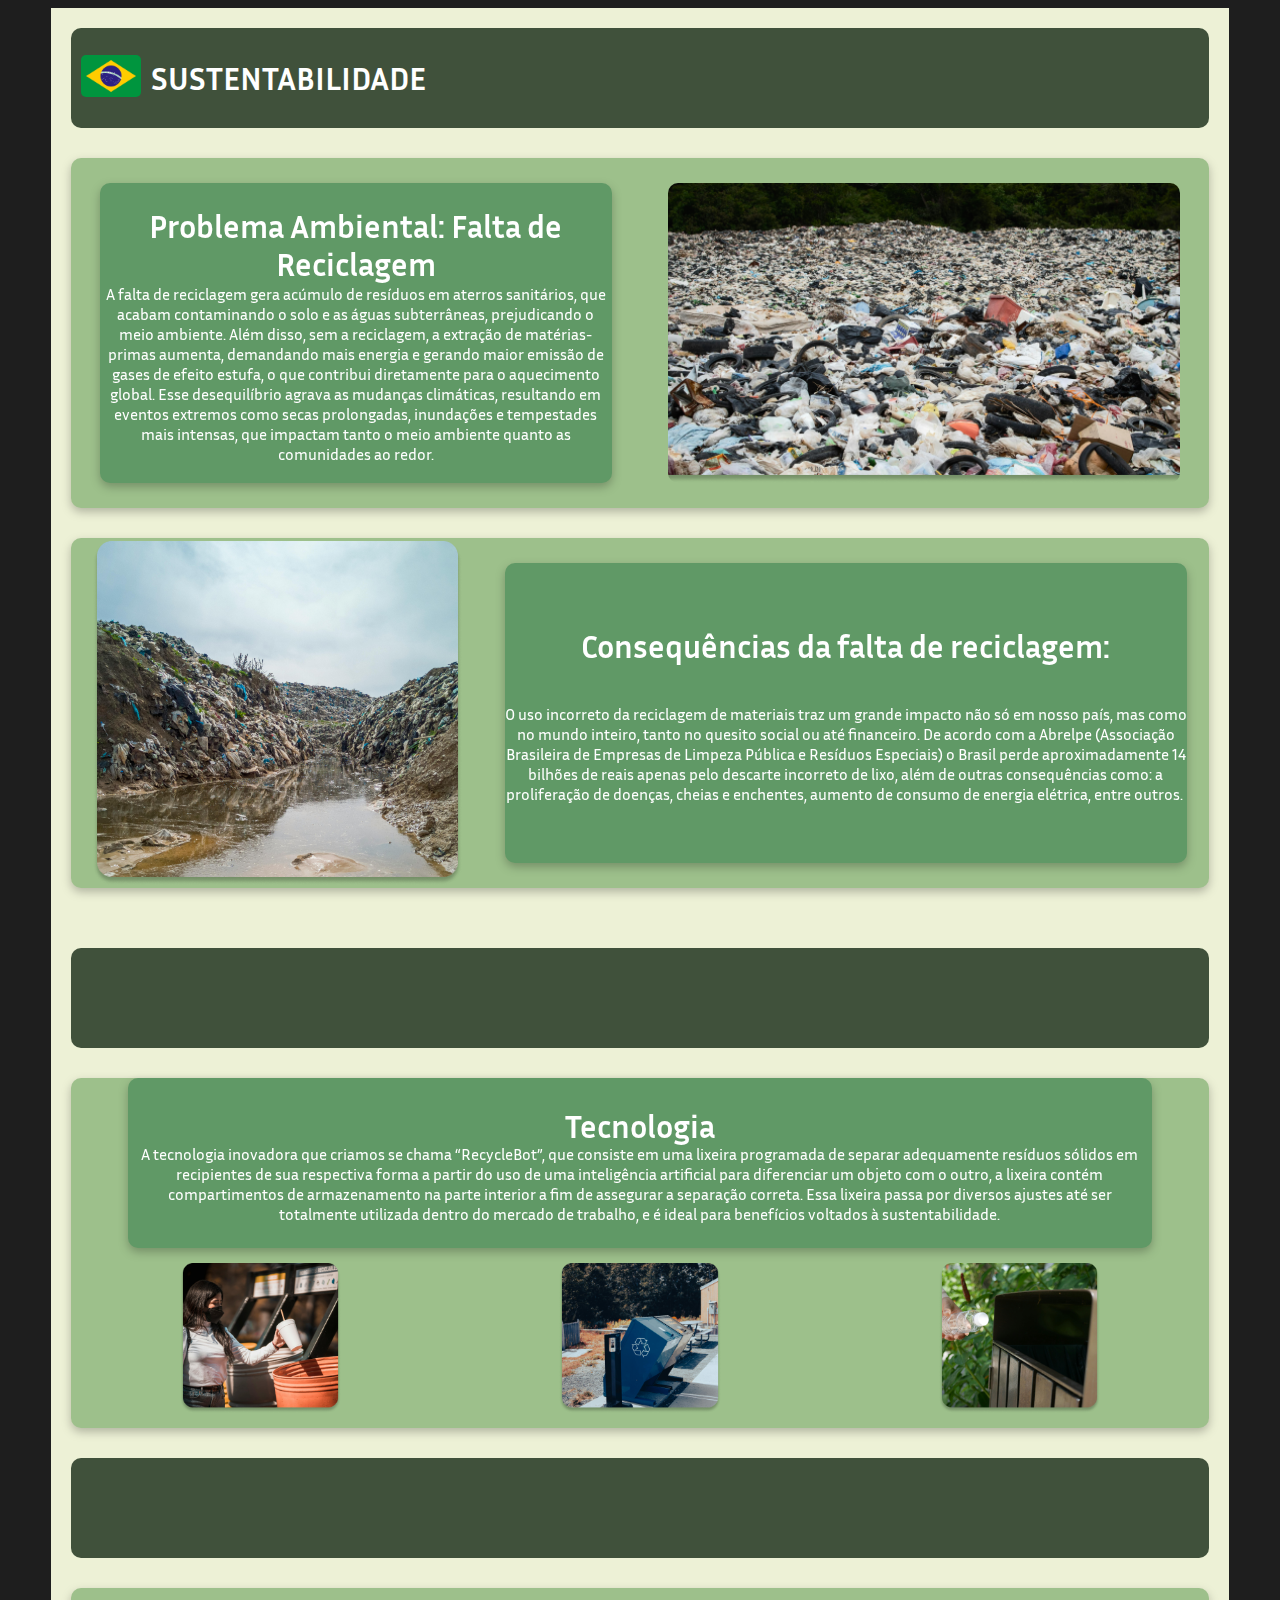
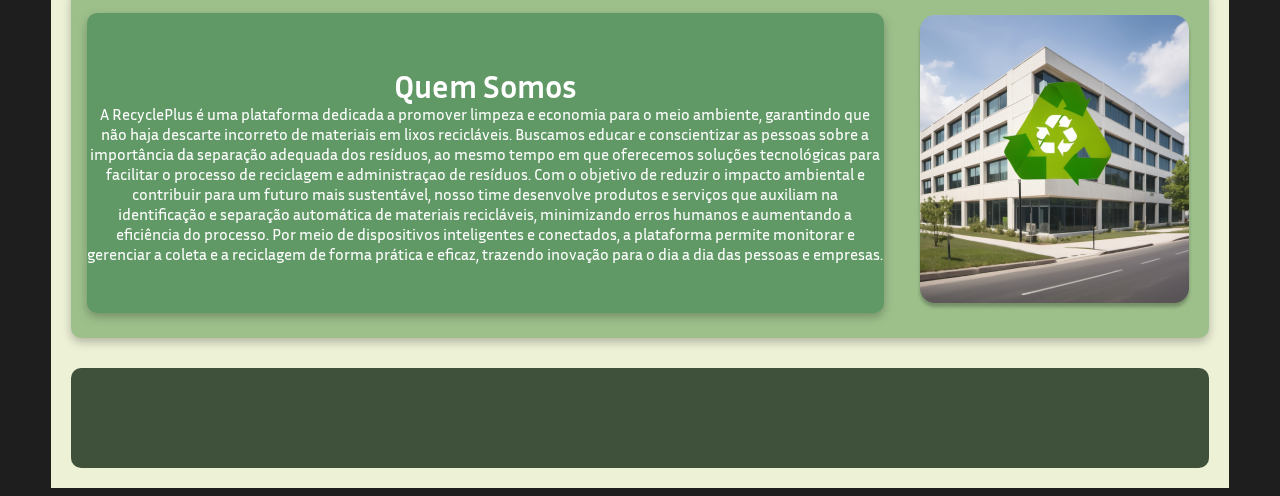
<file: index.html>
<!DOCTYPE html>
<html lang="en">
<head>
    <meta charset="UTF-8">
    <meta name="viewport" content="width=device-width, initial-scale=1.0">
    <link rel="preconnect" href="https://fonts.googleapis.com">
    <link rel="preconnect" href="https://fonts.gstatic.com" crossorigin>
    <link href="https://fonts.googleapis.com/css2?family=Inria+Sans:ital,wght@0,300;0,400;0,700;1,300;1,400;1,700&display=swap" rel="stylesheet">

    <title>Banner AC BIO-PDS-INW-ENG</title>
    <link rel="stylesheet" href="style.css">
</head>
<body>
    <div class="banner">
        <header>
            <a href="indexEng.html">
                <img src="img/Flag_of_Brazil.svg.png" alt="bandeira do Brasil">
            </a>
            
            <h1>SUSTENTABILIDADE</h1>
        </header>

        <div class="whiteSpace"></div>

        <section class="hero" id="problemaAmbiental">
            <section class="texto">
                <h1>Problema Ambiental: Falta de Reciclagem</h1>
                <br><br>
                <p> A falta de reciclagem gera acúmulo de resíduos em aterros sanitários, que acabam contaminando o solo e as águas subterrâneas, prejudicando o meio ambiente. Além disso, sem a reciclagem, a extração de matérias-primas aumenta, demandando mais energia e gerando maior emissão de gases de efeito estufa, o que contribui diretamente para o aquecimento global. Esse desequilíbrio agrava as mudanças climáticas, resultando em eventos extremos como secas prolongadas, inundações e tempestades mais intensas, que impactam tanto o meio ambiente quanto as comunidades ao redor.</p>
            </section>
            <img src="img/Rectangle 22.png" alt="Imagem Falta de Reciclagem">
        </section>

        <div class="emptydiv"></div>

        <section class="hero" id="consequencia">
            <img src="img/pexels-ramiardilshad-6450435 1.png" alt="Imagem Falta de Reciclagem">
            <section class="texto">
                <h1>Consequências da falta de reciclagem: </h1><br><br>
                <p> O uso incorreto da reciclagem de materiais traz um grande impacto não só em nosso país, mas como no mundo inteiro, tanto no quesito social ou até financeiro. De acordo com a Abrelpe (Associação Brasileira de Empresas de Limpeza Pública e Resíduos Especiais) o Brasil perde aproximadamente 14 bilhões de reais apenas pelo descarte incorreto de lixo, além de outras consequências como: a proliferação de doenças, cheias e enchentes, aumento de consumo de energia elétrica, entre outros. </p>
            </section>
        </section>

        <div class="whiteSpace"></div>

        <section class="separatorio"></section>

        <div class="whiteSpace"></div>

        <section class="heroTeste" id="tecnologia">
            <section class="textoTeste">
                <h1>Tecnologia</h1>
                <p> A tecnologia inovadora que criamos se chama “RecycleBot”, que consiste em uma lixeira  programada de separar adequamente
                    resíduos sólidos em recipientes de sua respectiva forma a partir do uso de uma inteligência artificial para diferenciar um objeto com o outro, a lixeira contém compartimentos de armazenamento na parte interior a fim de assegurar a separação correta. Essa lixeira passa por diversos ajustes até ser totalmente utilizada dentro do mercado de trabalho, e é ideal para benefícios voltados à sustentabilidade.</p>
            </section><br><br>
            <div class="images">
                <img src="img/Lixeira RecycleBot 1 1.png" alt="Imagem Tecnologia 1">
                <img src="img/Lixeira RecycleBot 1 2.png" alt="Imagem Tecnologia 2">
                <img src="img/Lixeira RecycleBot 1 3.png" alt="Imagem Tecnologia 3">
            </div>
        </section>
        <div class="whiteSpace"></div>
        <div class="separatorio"></div>
        <div class="whiteSpace"></div>
       <section class="hero" id="quemSomosHero">
        <section class="texto" id="quemSomosTexto">
            <h1>Quem Somos</h1>
            <p>A RecyclePlus é uma plataforma dedicada a promover limpeza e economia para o meio ambiente, garantindo que não haja descarte incorreto de materiais em lixos recicláveis. Buscamos educar e conscientizar as pessoas sobre a importância da separação adequada dos resíduos, ao mesmo tempo em que oferecemos soluções tecnológicas para facilitar o processo de reciclagem e administraçao de resíduos. Com o objetivo de reduzir o impacto ambiental e contribuir para um futuro mais sustentável, nosso time desenvolve produtos e serviços que auxiliam na identificação e separação automática de materiais recicláveis, minimizando erros humanos e aumentando a eficiência do processo. Por meio de dispositivos inteligentes e conectados, a plataforma permite monitorar e gerenciar a coleta e a reciclagem de forma prática e eficaz, trazendo inovação para o dia a dia das pessoas e empresas.</p>
        </section>
        <img src="img/openart-image_ItKWxPBl_1728422636352_raw 1.png" alt="">
       </section>
       <div class="whiteSpace"></div>
        <footer></footer>
    </div>
</body>
</html>
</file>
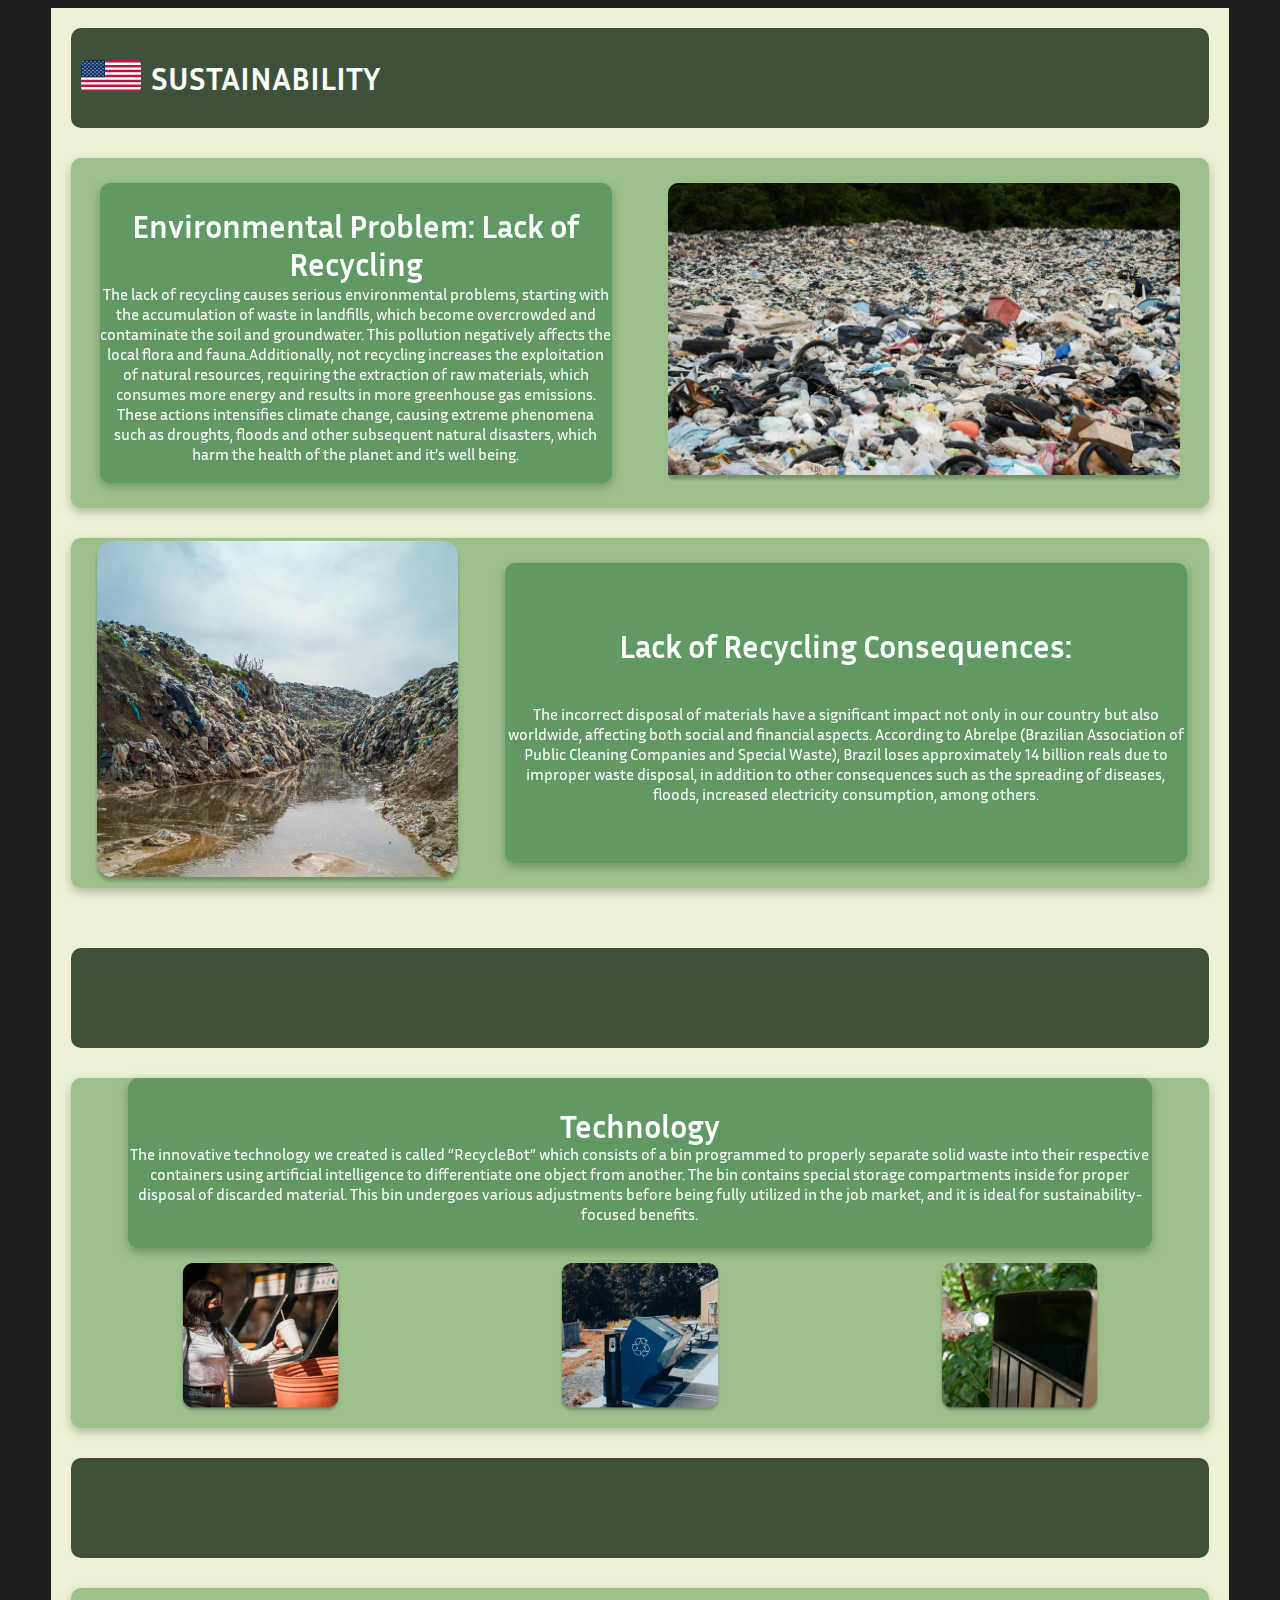
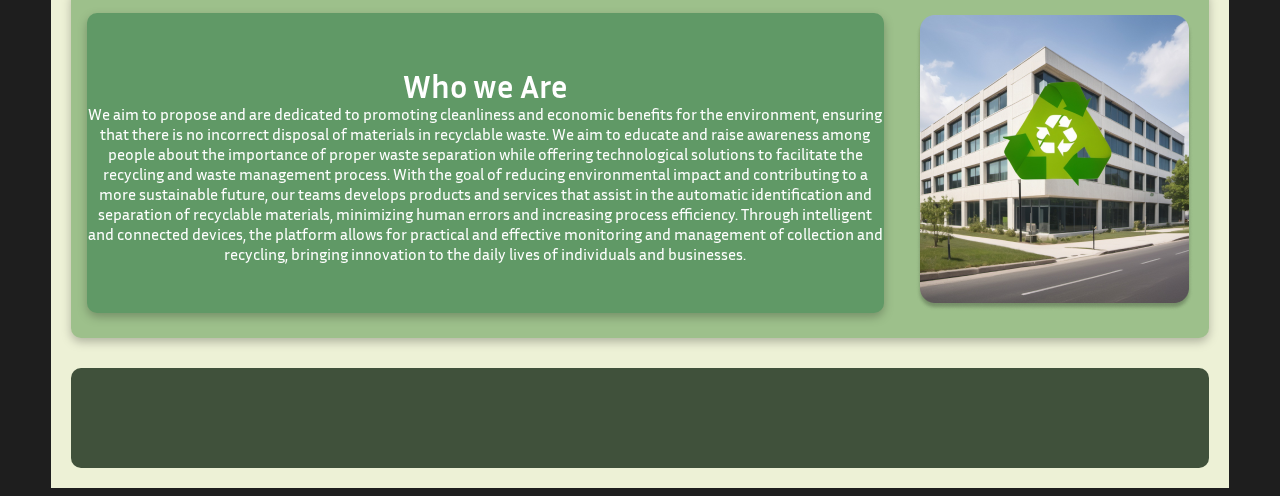
<file: indexEng.html>
<!DOCTYPE html>
<html lang="en">
<head>
    <meta charset="UTF-8">
    <meta name="viewport" content="width=device-width, initial-scale=1.0">
    <link rel="preconnect" href="https://fonts.googleapis.com">
    <link rel="preconnect" href="https://fonts.gstatic.com" crossorigin>
    <link href="https://fonts.googleapis.com/css2?family=Inria+Sans:ital,wght@0,300;0,400;0,700;1,300;1,400;1,700&display=swap" rel="stylesheet">

    <title>Banner AC BIO-PDS-INW-ENG</title>
    <link rel="stylesheet" href="style.css">
</head>
<body>
    <div class="banner">
        <header>
            <a href="index.html">
                <img src="img/Flag_of_the_United_States.svg" alt="bandeira do Brasil">
            </a>
            <h1>SUSTAINABILITY</h1>
        </header>

        <div class="whiteSpace"></div>

        <section class="hero" id="problemaAmbiental">
            <section class="texto">
                <h1>Environmental Problem: Lack of Recycling</h1>
                <br><br>
                <p> The lack of recycling causes serious environmental problems, starting with the accumulation of waste in landfills, which become overcrowded and contaminate the soil and groundwater. This pollution negatively affects the local flora and fauna.Additionally, not recycling increases the exploitation of natural resources, requiring the extraction of raw materials, which consumes more energy and results in more greenhouse gas emissions. These actions intensifies climate change, causing extreme phenomena such as droughts, floods and other subsequent natural disasters, which harm the health of the planet and it’s well being.</p>
            </section>
            <img src="img/Rectangle 22.png" alt="Imagem Falta de Reciclagem">
        </section>

        <div class="emptydiv"></div>

        <section class="hero" id="consequencia">
            <img src="img/pexels-ramiardilshad-6450435 1.png" alt="Imagem Falta de Reciclagem">
            <section class="texto">
                <h1>Lack of Recycling Consequences:</h1><br><br>
                <p> 
                    The incorrect disposal of materials have a significant impact not only in our country but also worldwide, affecting both social and financial aspects. According to Abrelpe (Brazilian Association of Public Cleaning Companies and Special Waste), Brazil loses approximately 14 billion reals due to improper waste disposal, in addition to other consequences such as the spreading of diseases, floods, increased electricity consumption, among others.</p>
            </section>
        </section>

        <div class="whiteSpace"></div>

        <section class="separatorio"></section>

        <div class="whiteSpace"></div>

        <section class="heroTeste" id="tecnologia">
            <section class="textoTeste">
                <h1>Technology</h1>
                <p> The innovative technology we created is called “RecycleBot” which consists of a bin programmed to properly separate solid waste into their respective containers using artificial intelligence to differentiate one object from another. The bin contains special storage compartments inside for proper disposal of discarded material. This bin undergoes various adjustments before being fully utilized in the job market, and it is ideal for sustainability-focused benefits.</p>
            </section><br><br>
            <div class="images">
                <img src="img/Lixeira RecycleBot 1 1.png" alt="Imagem Tecnologia 1">
                <img src="img/Lixeira RecycleBot 1 2.png" alt="Imagem Tecnologia 2">
                <img src="img/Lixeira RecycleBot 1 3.png" alt="Imagem Tecnologia 3">
            </div>
        </section>
        <div class="whiteSpace"></div>
        <div class="separatorio"></div>
        <div class="whiteSpace"></div>
       <section class="hero" id="quemSomosHero">
        <section class="texto" id="quemSomosTexto">
            <h1>Who we Are</h1>
            <p>We aim to propose and are dedicated to promoting cleanliness and economic benefits for the environment, ensuring that there is no incorrect disposal of materials in recyclable waste. We aim to educate and raise awareness among people about the importance of proper waste separation while offering technological solutions to facilitate the recycling and waste management process. With the goal of reducing environmental impact and contributing to a more sustainable future, our teams develops products and services that assist in the automatic identification and separation of recyclable materials, minimizing human errors and increasing process efficiency. Through intelligent and connected devices, the platform allows for practical and effective monitoring and management of collection and recycling, bringing innovation to the daily lives of individuals and businesses.</p>
        </section>
        <img src="img/openart-image_ItKWxPBl_1728422636352_raw 1.png" alt="">
       </section>
       <div class="whiteSpace"></div>
        <footer></footer>
    </div>
</body>
</html>
</file>
<file: style.css>
body{
    display: flex;
    justify-content: center;
    align-items: center;
    font-family: "Inria Sans", sans-serif;
    color: white;
    background-color: rgba(30, 30, 30, 1);
}

.banner{
    width: 90%;
    background-color: rgba(237, 241, 214, 1);
    padding: 20px;
    display: grid;
    grid-template-columns: repeat(4, 1fr);
    grid-template-rows: 100px 30px 350px 30px 350px 60px 100px 30px 350px 30px 100px 30px 350px 30px 100px;
    animation: scrollAnimation ease-in-out 1s 1;
}

header{
    background-color: rgba(64, 81, 59, 1);
    display: flex;
    align-items: center;
    padding: 10px;
    border-radius: 10px;
    grid-column: 1/5;
    gap: 10px;
}
header img{
    max-height: 60px;
    max-width: 60px;
    border-radius: 5px;
}
.separatorio{
    background-color: rgba(64, 81, 59, 1);
    grid-column: 1/5;
    border-radius: 10px;
}
.hero{
    grid-column: 1/5;
    display: flex;
    align-items: center;
    justify-content: space-around;
    background-color: rgba(157, 192, 139, 1);
    border-radius: 10px;
    filter: drop-shadow(0 4px 5px rgba(0, 0, 0, 0.25));
}
#problemaAmbiental img{
    height: 300px;
    width: 45%;
    object-fit: cover;
    border-radius: 10px;
}
.texto{
    height: 300px;
    width: 45%;
    text-align: center;
    background-color: rgba(96, 153, 102, 1);
    display: flex;
    flex-direction: column;
    justify-content: center;
    border-radius: 10px;
    filter: drop-shadow(0 4px 5px rgba(0, 0, 0, 0.25));

}

#tecnologia{
    grid-column: 1/5;
    display: flex;
    flex-wrap: wrap;
    justify-content: center;
    background-color: rgba(157, 192, 139, 1);
    border-radius: 10px;
    filter: drop-shadow(0 4px 5px rgba(0, 0, 0, 0.25));
}

#tecnologia div{
    display: flex;
    justify-content: space-around;
    width: 100%;
}
#tecnologia div img{
    height: 150px;
    object-fit: cover;
}
.textoTeste{
    height: 170px;
    width: 90%;
    text-align: center;
    background-color: rgba(96, 153, 102, 1);
    display: flex;
    flex-direction: column;
    justify-content: center;
    border-radius: 10px;
    filter: drop-shadow(0 4px 5px rgba(0, 0, 0, 0.25));
}

#tecnologia h1{
    height: 0;
    font-size: 2em;
}
.texto h1{
    font-size: 2em;
    height: 0;
}
.texto h2{
    height: 0;
}
#consequencia img{
    width: auto;
}
#consequencia .texto{
    width: 60%;
}
#quemSomosTexto{
    width: 70%;
}

footer{
    background-color: rgba(64, 81, 59, 1);
    grid-column: 1/5;
    border-radius: 10px;

}
@keyframes scrollAnimation{
    0% {
        transform: translateY(-100px);
        opacity: 0;
    }
    100% {
        transform: translateY(0);
        opacity: 1;
    }
}

@media (max-width: 930px) {
    body{
        font-size: 0.8em;
        justify-content: flex-start;
    }
}
@media (max-width: 720px){
    body{
        font-size: 0.7em;
    }
    #consequencia h1{
        font-size: 1.7em;
    }
}
@media (max-width: 620px){
    body{
        font-size: 0.6em;
    }
    #consequencia img{
        width: 50%;
        height: 344px;
        object-fit: cover;
        border-radius: 10px;
    }
    .images img{
        width: 100px;
        height: 100px;
        object-fit: cover;
        border-radius: 10px;
    }
    #quemSomosHero img{
        width: 200px;
        height: 200px;
    }
}
@media (max-width: 450px){
    body{
        font-size: 0.6em;
    }
    .banner{
        width: 90%;
        background-color: rgba(237, 241, 214, 1);
        padding: 20px;
        display: grid;
        grid-template-columns: repeat(4, 1fr);
        grid-template-rows: 50px 30px 500px 30px 500px 30px 50px 30px 500px 30px 50px 30px 500px 30px 50px;
        animation: scrollAnimation ease-in-out 1s 1;
    }
    .texto{
        height: 450px;
        width: 45%;
        text-align: center;
        background-color: rgba(96, 153, 102, 1);
        display: flex;
        flex-direction: column;
        justify-content: center;
        border-radius: 10px;
        filter: drop-shadow(0 4px 5px rgba(0, 0, 0, 0.25));
       
    }
    .images img{
        width: 80px;
        height: 80px;
        object-fit: cover;
        border-radius: 10px;
    }
    header img{
        width: 40px;
        height: 40px;
        object-fit: cover;
    }
    #problemaAmbiental{
        flex-direction: column;
    }
    #problemaAmbiental .texto{
        height: 48%;
        width: 80%;
    }
    #problemaAmbiental img{
        height: 50%;
        width: 80%;
    }
    #consequencia img{
        height: 50%;
        width: 80%;
    }
    #consequencia{
        flex-direction: column-reverse;
    }
    #consequencia .texto{
        height: 48%;
        width: 80%;
    }
    #tecnologia .texto{
        width: 80%;
        height: 400px;
    }
    #tecnologia .images img{
        width: 100px;
    }
    #tecnologia .images{
        width: 100%;
    }
    #quemSomosHero{
        flex-direction: column-reverse;
    }
    #quemSomosHero .texto{
        width: 80%;
        height: 48%;
    }
    #quemSomosHero img{
        width: 80%;
        object-fit: cover;
    }
}
</file>
